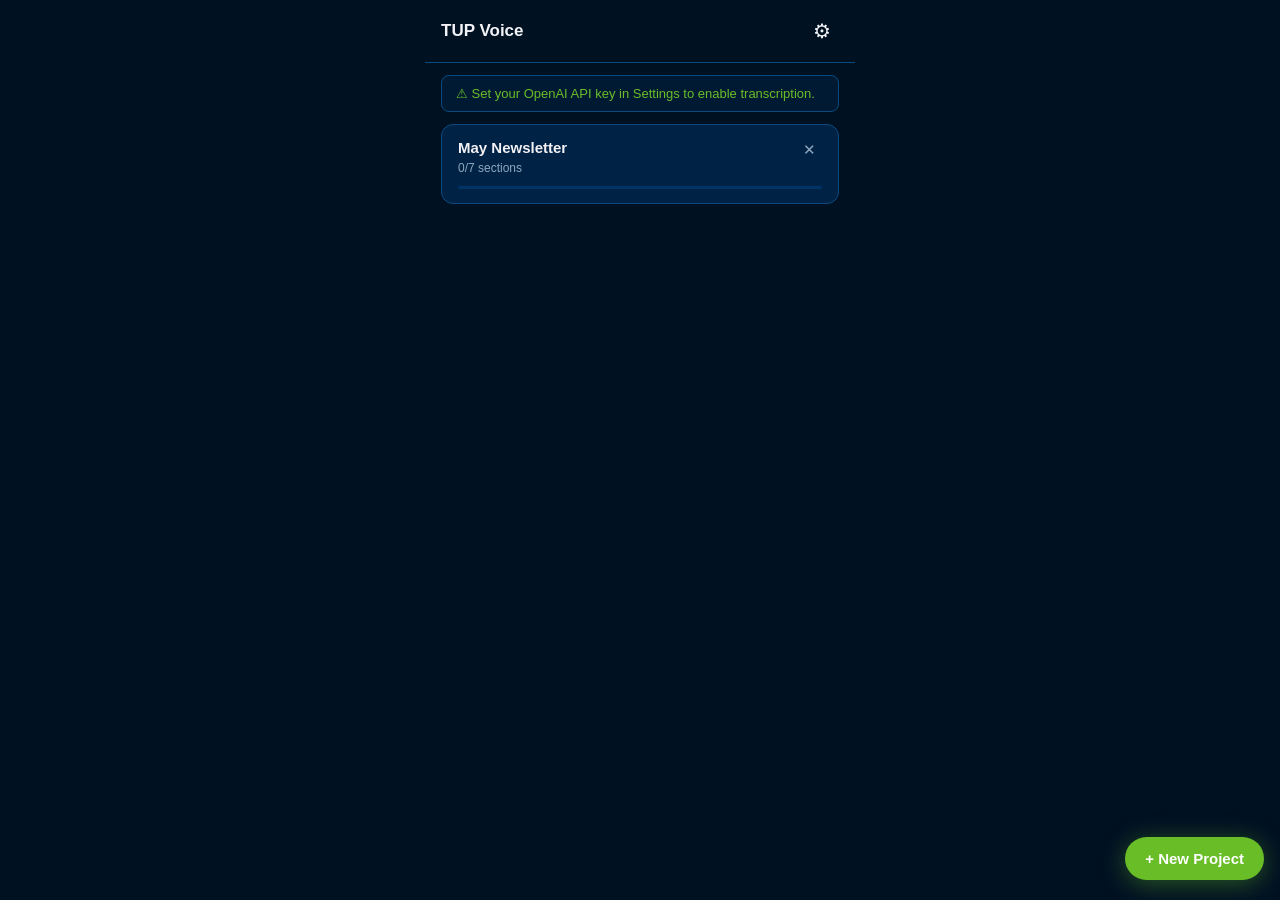
<file: index.html>
<!DOCTYPE html>
<html lang="en">
<head>
  <meta charset="UTF-8">
  <meta name="viewport" content="width=device-width, initial-scale=1, viewport-fit=cover">
  <meta name="apple-mobile-web-app-capable" content="yes">
  <meta name="apple-mobile-web-app-status-bar-style" content="black-translucent">
  <meta name="apple-mobile-web-app-title" content="TUP Voice">
  <meta name="theme-color" content="#002244">
  <title>TUP Voice Capture</title>
  <link rel="manifest" href="manifest.json">
  <link rel="apple-touch-icon" href="icons/icon-192.png">
  <link rel="stylesheet" href="styles.css">
</head>
<body>
  <div id="app"></div>
  <script src="app.js"></script>
</body>
</html>
</file>
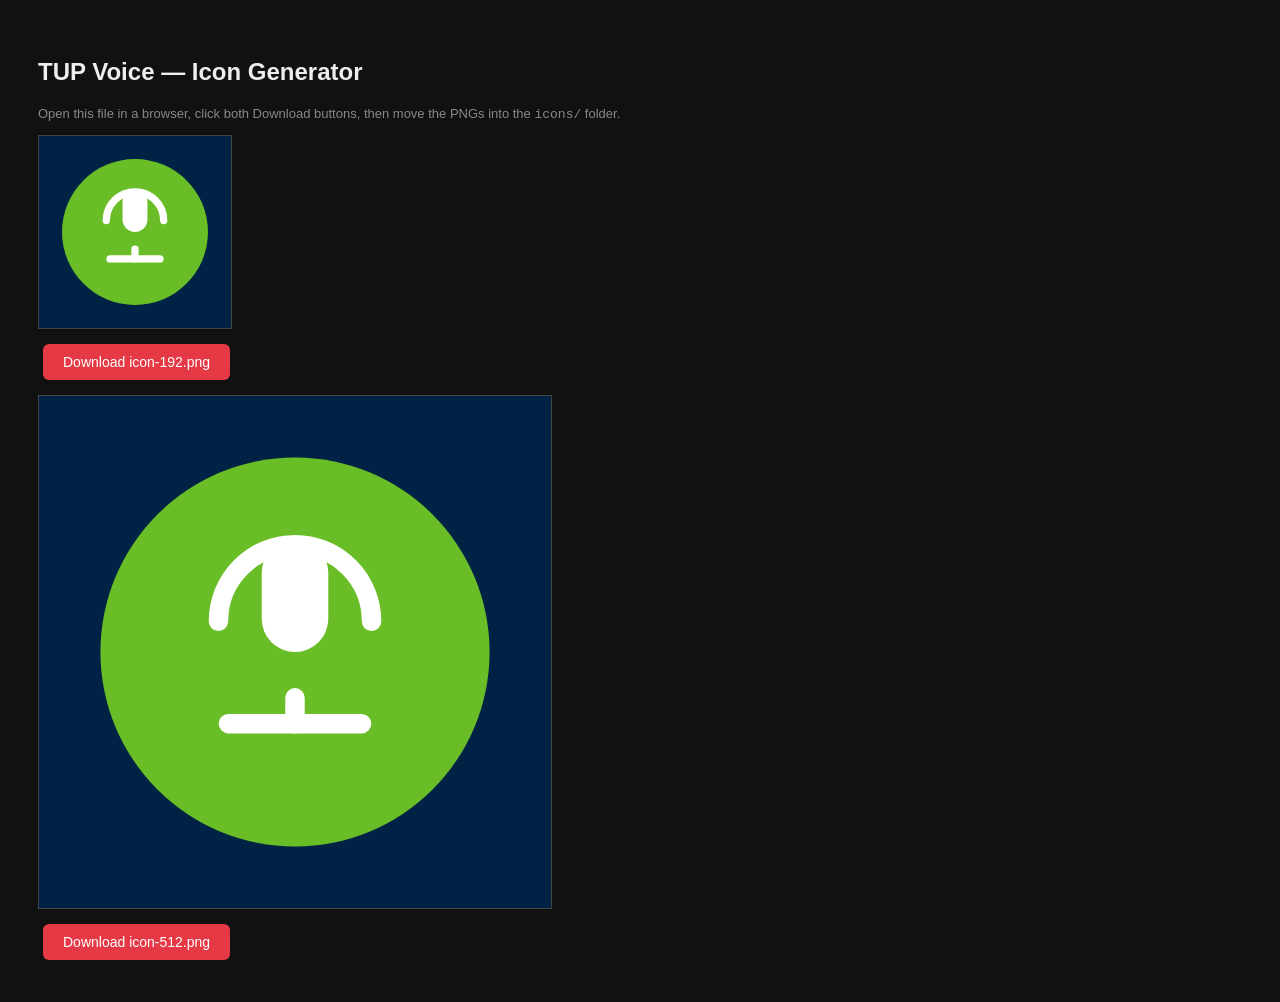
<file: create-icons.html>
<!DOCTYPE html>
<html lang="en">
<head>
  <meta charset="UTF-8">
  <title>Generate TUP Voice Icons</title>
  <style>
    body { font-family: sans-serif; padding: 30px; background: #111; color: #eee; }
    canvas { border: 1px solid #444; display: block; margin: 10px 0; }
    button { margin: 5px; padding: 10px 20px; background: #e63946; color: white; border: none; border-radius: 6px; cursor: pointer; font-size: 14px; }
    p { color: #888; font-size: 13px; margin-top: 16px; }
  </style>
</head>
<body>
  <h2>TUP Voice — Icon Generator</h2>
  <p>Open this file in a browser, click both Download buttons, then move the PNGs into the <code>icons/</code> folder.</p>
  <canvas id="c192" width="192" height="192"></canvas>
  <button id="dl192">Download icon-192.png</button>
  <canvas id="c512" width="512" height="512"></canvas>
  <button id="dl512">Download icon-512.png</button>
  <script>
    function drawIcon(canvas) {
      const ctx = canvas.getContext('2d');
      const s = canvas.width;

      // Background
      ctx.fillStyle = '#002244';
      ctx.fillRect(0, 0, s, s);

      // Green circle
      ctx.fillStyle = '#69BE28';
      ctx.beginPath();
      ctx.arc(s / 2, s / 2, s * 0.38, 0, Math.PI * 2);
      ctx.fill();

      // Mic body
      ctx.fillStyle = '#ffffff';
      const mw = s * 0.13;
      const mh = s * 0.22;
      const mx = s / 2 - mw / 2;
      const my = s * 0.28;
      const r = mw / 2;
      ctx.beginPath();
      ctx.moveTo(mx + r, my);
      ctx.arcTo(mx + mw, my, mx + mw, my + mh, r);
      ctx.arcTo(mx + mw, my + mh, mx, my + mh, r);
      ctx.arcTo(mx, my + mh, mx, my, r);
      ctx.arcTo(mx, my, mx + mw, my, r);
      ctx.closePath();
      ctx.fill();

      // Mic arc stand
      ctx.strokeStyle = '#ffffff';
      ctx.lineWidth = s * 0.038;
      ctx.lineCap = 'round';
      ctx.beginPath();
      ctx.arc(s / 2, s * 0.44, mw * 1.15, 0, Math.PI, true);
      ctx.stroke();

      // Stand line
      ctx.beginPath();
      ctx.moveTo(s / 2, s * 0.44 + mw * 1.15);
      ctx.lineTo(s / 2, s * 0.64);
      ctx.stroke();

      // Base
      ctx.beginPath();
      ctx.moveTo(s / 2 - mw, s * 0.64);
      ctx.lineTo(s / 2 + mw, s * 0.64);
      ctx.stroke();
    }

    const c192 = document.getElementById('c192');
    const c512 = document.getElementById('c512');
    drawIcon(c192);
    drawIcon(c512);

    document.getElementById('dl192').onclick = () => {
      const a = document.createElement('a');
      a.download = 'icon-192.png';
      a.href = c192.toDataURL('image/png');
      a.click();
    };
    document.getElementById('dl512').onclick = () => {
      const a = document.createElement('a');
      a.download = 'icon-512.png';
      a.href = c512.toDataURL('image/png');
      a.click();
    };
  </script>
</body>
</html>
</file>
<file: styles.css>
*, *::before, *::after { box-sizing: border-box; margin: 0; padding: 0; }

:root {
  --bg: #001122;
  --surface: #002244;
  --surface2: #003366;
  --border: #0a4a80;
  --text: #f2f2f7;
  --muted: #8fa8c0;
  --accent: #69BE28;
  --accent-dark: #4d8e1e;
  --green: #69BE28;
  --r: 12px;
}

body {
  font-family: -apple-system, BlinkMacSystemFont, 'SF Pro Text', sans-serif;
  background: var(--bg);
  color: var(--text);
  min-height: 100svh;
  max-width: 430px;
  margin: 0 auto;
  -webkit-tap-highlight-color: transparent;
  overscroll-behavior: none;
}

.view {
  min-height: 100svh;
  display: flex;
  flex-direction: column;
}

/* ---- Header ---- */
header {
  display: flex;
  align-items: center;
  gap: 10px;
  padding: 14px 16px;
  padding-top: max(14px, env(safe-area-inset-top));
  background: var(--bg);
  border-bottom: 1px solid var(--border);
  position: sticky;
  top: 0;
  z-index: 20;
}

header h1 {
  flex: 1;
  font-size: 17px;
  font-weight: 600;
}

.back-btn {
  width: 34px;
  height: 34px;
  background: var(--surface2);
  border: none;
  border-radius: 8px;
  color: var(--text);
  font-size: 18px;
  cursor: pointer;
  display: flex;
  align-items: center;
  justify-content: center;
  flex-shrink: 0;
}
.back-btn:disabled { opacity: 0.3; pointer-events: none; }

.icon-btn {
  width: 34px;
  height: 34px;
  background: none;
  border: none;
  color: var(--text);
  font-size: 20px;
  cursor: pointer;
  border-radius: 8px;
  display: flex;
  align-items: center;
  justify-content: center;
}
.icon-btn:disabled { opacity: 0.3; pointer-events: none; }

/* ---- Alert ---- */
.alert {
  margin: 12px 16px 0;
  padding: 10px 14px;
  background: #001a33;
  border: 1px solid var(--border);
  border-radius: 8px;
  font-size: 13px;
  color: #69BE28;
}

/* ---- Home ---- */
.project-list {
  flex: 1;
  padding: 12px 16px;
  display: flex;
  flex-direction: column;
  gap: 10px;
  padding-bottom: calc(80px + env(safe-area-inset-bottom, 0px));
}

.empty {
  color: var(--muted);
  text-align: center;
  margin-top: 80px;
  font-size: 15px;
  line-height: 1.7;
}

.project-card {
  background: var(--surface);
  border-radius: var(--r);
  padding: 14px 16px;
  border: 1px solid var(--border);
  cursor: pointer;
  -webkit-user-select: none;
  user-select: none;
  transition: border-color 0.15s;
}
.project-card:active { border-color: var(--accent); }

.project-card-top {
  display: flex;
  justify-content: space-between;
  align-items: flex-start;
  margin-bottom: 10px;
}
.project-card h2 { font-size: 15px; font-weight: 600; margin-bottom: 2px; }
.muted { font-size: 12px; color: var(--muted); }

.del-btn {
  background: none;
  border: none;
  color: var(--muted);
  font-size: 15px;
  cursor: pointer;
  padding: 2px 6px;
  border-radius: 4px;
  flex-shrink: 0;
}

.progress-bar {
  height: 3px;
  background: var(--surface2);
  border-radius: 2px;
  overflow: hidden;
}
.progress-fill {
  height: 100%;
  background: var(--accent);
  border-radius: 2px;
  transition: width 0.4s ease;
}

.fab {
  position: fixed;
  bottom: calc(20px + env(safe-area-inset-bottom, 0px));
  right: 16px;
  background: var(--accent);
  color: #fff;
  border: none;
  border-radius: 22px;
  padding: 13px 20px;
  font-size: 15px;
  font-weight: 600;
  cursor: pointer;
  box-shadow: 0 4px 24px rgba(105, 190, 40, 0.4);
  z-index: 10;
}

/* ---- Project View ---- */
.sub-header {
  padding: 8px 16px;
  font-size: 13px;
  color: var(--muted);
  border-bottom: 1px solid var(--border);
}

.section-list {
  flex: 1;
  padding: 10px 16px;
  display: flex;
  flex-direction: column;
  gap: 8px;
}

.section-item {
  display: flex;
  align-items: center;
  gap: 10px;
  padding: 12px 14px;
  background: var(--surface);
  border: 1px solid var(--border);
  border-radius: 10px;
}
.section-item.done {
  border-color: #69BE28;
  background: #002244;
}

.sec-status {
  font-size: 16px;
  width: 22px;
  text-align: center;
  color: var(--muted);
  flex-shrink: 0;
}
.section-item.done .sec-status { color: var(--green); }

.sec-info { flex: 1; min-width: 0; }
.sec-title { display: block; font-size: 14px; font-weight: 500; }
.sec-preview {
  display: block;
  font-size: 11px;
  color: var(--muted);
  margin-top: 2px;
  overflow: hidden;
  text-overflow: ellipsis;
  white-space: nowrap;
}

.sec-btn {
  background: var(--surface2);
  border: 1px solid var(--border);
  color: var(--text);
  border-radius: 6px;
  padding: 6px 10px;
  font-size: 12px;
  font-weight: 500;
  cursor: pointer;
  flex-shrink: 0;
}

.cta-btn {
  display: block;
  margin: 12px 16px;
  margin-bottom: calc(16px + env(safe-area-inset-bottom, 0px));
  padding: 15px;
  background: var(--accent);
  color: #fff;
  border: none;
  border-radius: var(--r);
  font-size: 16px;
  font-weight: 600;
  cursor: pointer;
  text-align: center;
}

.all-done {
  margin: 12px 16px;
  padding: 14px;
  background: #002244;
  border: 1px solid #69BE28;
  border-radius: var(--r);
  font-size: 14px;
  color: var(--green);
  text-align: center;
  line-height: 1.5;
}

/* ---- Record View ---- */
.counter {
  font-size: 13px;
  color: var(--muted);
  margin-left: auto;
}

.prompt-block {
  padding: 16px;
  border-bottom: 1px solid var(--border);
  background: var(--surface);
}
.prompt-block h2 {
  font-size: 17px;
  font-weight: 700;
  margin-bottom: 10px;
}

.bullets {
  list-style: none;
  display: flex;
  flex-direction: column;
  gap: 7px;
}
.bullets li {
  font-size: 14px;
  color: var(--muted);
  padding-left: 14px;
  position: relative;
  line-height: 1.45;
}
.bullets li::before {
  content: '•';
  position: absolute;
  left: 0;
  color: var(--accent);
}

.record-area {
  flex: 1;
  display: flex;
  align-items: center;
  justify-content: center;
  padding: 24px 16px;
  padding-bottom: calc(24px + env(safe-area-inset-bottom, 0px));
}

.record-controls {
  display: flex;
  flex-direction: column;
  align-items: center;
  gap: 20px;
  text-align: center;
}

.timer {
  font-size: 58px;
  font-weight: 100;
  letter-spacing: 3px;
  font-variant-numeric: tabular-nums;
  color: var(--text);
}

.record-btn {
  width: 90px;
  height: 90px;
  border-radius: 50%;
  background: var(--accent);
  border: none;
  font-size: 36px;
  cursor: pointer;
  display: flex;
  align-items: center;
  justify-content: center;
  transition: transform 0.1s, background 0.2s;
}
.record-btn:active { transform: scale(0.93); }
.record-btn.recording {
  background: var(--accent-dark);
  animation: pulse 1.6s ease-out infinite;
}

@keyframes pulse {
  0%   { box-shadow: 0 0 0 0 rgba(105, 190, 40, 0.5); }
  70%  { box-shadow: 0 0 0 22px rgba(105, 190, 40, 0); }
  100% { box-shadow: 0 0 0 0 rgba(105, 190, 40, 0); }
}

.hint    { font-size: 14px; color: var(--muted); }
.subhint { font-size: 12px; color: var(--border); }

/* ---- Processing ---- */
.processing {
  display: flex;
  flex-direction: column;
  align-items: center;
  gap: 16px;
}
.processing p { font-size: 14px; color: var(--muted); }

.spinner {
  width: 44px;
  height: 44px;
  border: 3px solid var(--border);
  border-top-color: var(--accent);
  border-radius: 50%;
  animation: spin 0.75s linear infinite;
}
@keyframes spin { to { transform: rotate(360deg); } }

/* ---- Transcript ---- */
.transcript-block {
  width: 100%;
  display: flex;
  flex-direction: column;
  gap: 10px;
}
.transcript-block > label {
  font-size: 11px;
  font-weight: 600;
  color: var(--muted);
  text-transform: uppercase;
  letter-spacing: 0.5px;
}

#transcript-edit {
  width: 100%;
  background: var(--surface);
  border: 1px solid var(--border);
  border-radius: 10px;
  color: var(--text);
  font-family: inherit;
  font-size: 14px;
  line-height: 1.6;
  padding: 12px;
  resize: vertical;
}
#transcript-edit:focus {
  outline: none;
  border-color: var(--accent);
}

.row { display: flex; gap: 8px; }
.mt  { margin-top: 6px; }

.btn-primary {
  flex: 1;
  padding: 12px;
  background: var(--accent);
  color: #fff;
  border: none;
  border-radius: 8px;
  font-size: 14px;
  font-weight: 600;
  cursor: pointer;
}
.btn-secondary {
  flex: 1;
  padding: 12px;
  background: var(--surface2);
  color: var(--text);
  border: 1px solid var(--border);
  border-radius: 8px;
  font-size: 14px;
  font-weight: 600;
  cursor: pointer;
}

/* ---- Forms ---- */
.form-body {
  padding: 16px;
  display: flex;
  flex-direction: column;
  gap: 10px;
  padding-bottom: calc(24px + env(safe-area-inset-bottom, 0px));
}

label {
  display: block;
  font-size: 11px;
  font-weight: 600;
  color: var(--muted);
  text-transform: uppercase;
  letter-spacing: 0.5px;
}

input[type="text"],
input[type="password"],
textarea {
  width: 100%;
  background: var(--surface);
  border: 1px solid var(--border);
  border-radius: 8px;
  color: var(--text);
  font-family: inherit;
  font-size: 15px;
  padding: 11px 12px;
  -webkit-appearance: none;
  appearance: none;
}
input:focus, textarea:focus {
  outline: none;
  border-color: var(--accent);
}
textarea { resize: vertical; font-size: 14px; }

.hint { font-size: 12px; color: var(--muted); line-height: 1.5; }

.section-builder {
  background: var(--surface);
  border: 1px solid var(--border);
  border-radius: 10px;
  padding: 12px;
  display: flex;
  flex-direction: column;
  gap: 8px;
}
.sb-header {
  display: flex;
  justify-content: space-between;
  align-items: center;
}
.sb-del {
  background: none;
  border: none;
  color: var(--muted);
  font-size: 15px;
  cursor: pointer;
}

.btn-dashed {
  width: 100%;
  padding: 12px;
  background: transparent;
  border: 1px dashed var(--border);
  border-radius: 8px;
  color: var(--muted);
  font-size: 14px;
  cursor: pointer;
}
</file>
